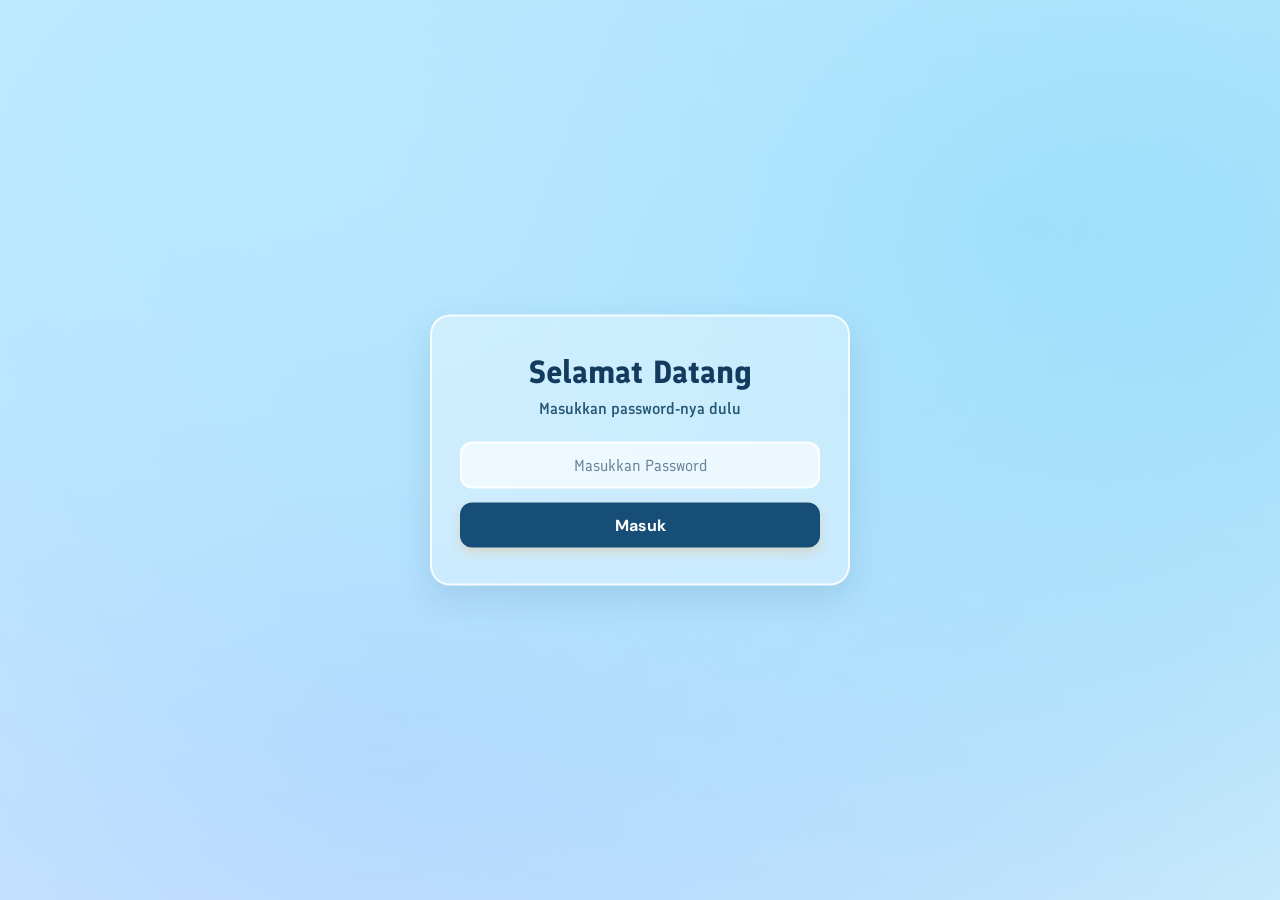
<file: index.html>
<!DOCTYPE html>
<html lang="id">

<head>
  <meta charset="UTF-8">
  <meta name="viewport" content="width=device-width, initial-scale=1.0">
  <meta name="robots" content="noindex, nofollow">
  <meta name="theme-color" content="#dff6ff">
  <title>Birthday Web</title>

  <link rel="stylesheet" href="css/base.css">
  <link rel="stylesheet" href="css/background.css">
  <link rel="stylesheet" href="css/confetti.css">
  <link rel="stylesheet" href="css/home.css">



</head>

<body>

  <div id="background"></div>

  <div id="confetti"></div>

  <div class="login-box" id="loginBox">

    <h1>Selamat Datang</h1>

    <h2>Masukkan password-nya dulu</h2>

    <input type="password" id="passwordInput" inputmode="numeric" placeholder="Masukkan Password">

    <button type="button" id="submitBtn">Masuk</button>

  </div>

  <div class="overlay" id="wrongPopup">
    <div class="popup">
      <img src="assets/photo/salah.jpg" alt="Password salah">
      <h1>Password nya salah🤪</h1>
      <button type="button" id="retryBtn">Coba Lagi</button>
    </div>
  </div>

  <div class="overlay" id="correctPopup">
    <div class="popup">
      <h1>Password benar</h1>
      <div class="spinner" id="spinner"></div>
    </div>
  </div>

  <script src="js/confetti.js" defer></script>
  <script src="js/password.js" defer></script>

</body>

</html>
</file>
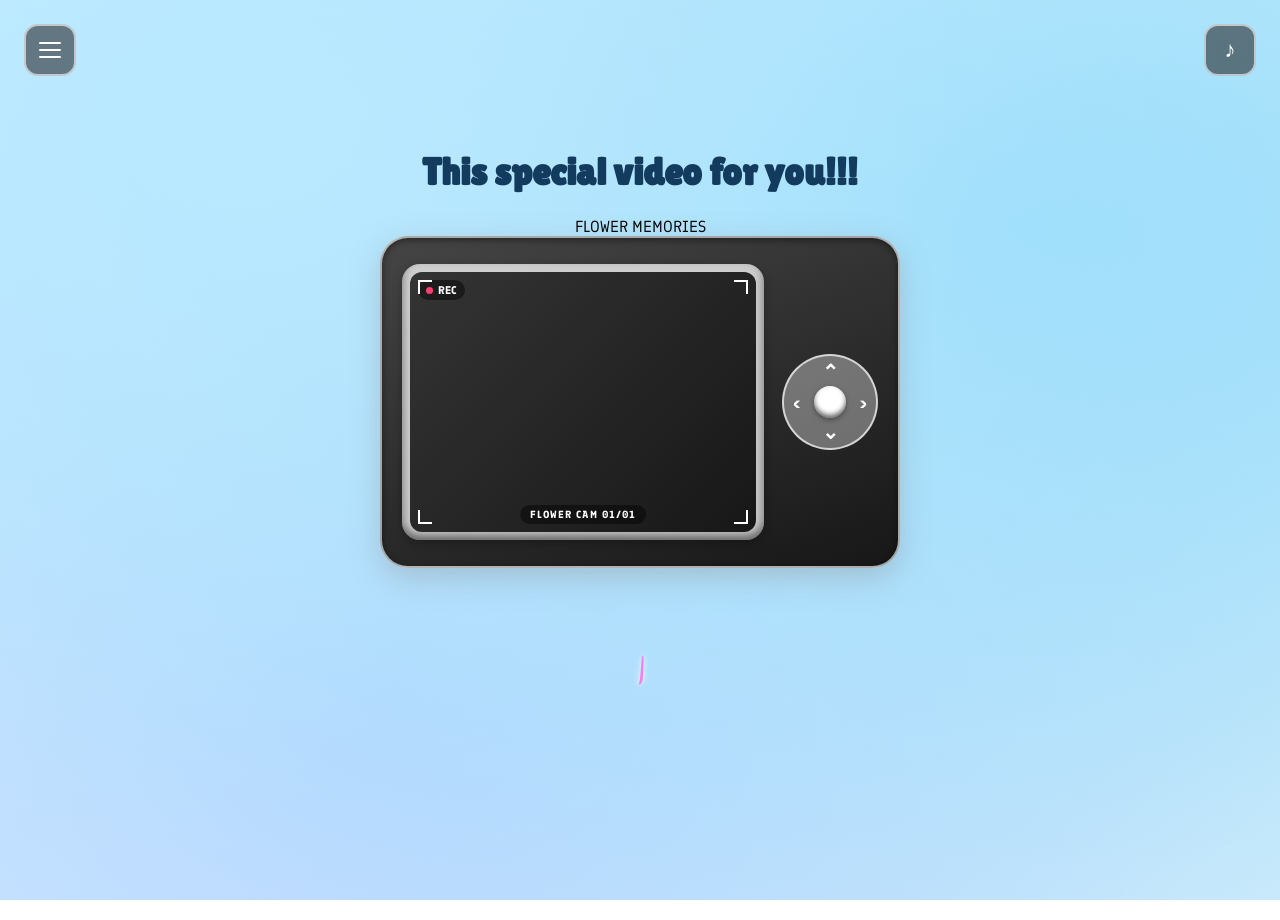
<file: main.html>
<!DOCTYPE html>
<html lang="id">

<head>
  <meta charset="UTF-8">
  <meta name="viewport" content="width=device-width, initial-scale=1.0">
  <meta name="robots" content="noindex, nofollow">
  <meta name="theme-color" content="#dff6ff">
  <title>Birthday Web</title>

  <link rel="stylesheet" href="css/base.css">
  <link rel="stylesheet" href="css/background.css">
  <link rel="stylesheet" href="css/confetti.css">
  <link rel="stylesheet" href="css/nav.css">
  <link rel="stylesheet" href="css/camera.css">
  <link rel="stylesheet" href="css/gretting.css">
  <link rel="stylesheet" href="css/foto.css">
  <link rel="stylesheet" href="css/ucapan.css">
  <link rel="stylesheet" href="css/pesan.css">
  <link rel="stylesheet" href="css/credit.css">

</head>

<body>

  <div id="background"></div>

  <div id="confetti"></div>

  <header class="topbar">
    <button type="button" class="hamburger" id="hamburger" aria-label="Menu" aria-expanded="false">
      <span></span>
      <span></span>
      <span></span>
    </button>

    <button type="button" class="music-btn" id="musicBtn" aria-label="Putar musik">♪</button>
  </header>

  <div class="nav-backdrop" id="navBackdrop"></div>
  <nav class="side-nav" id="sideNav">
    <a href="#video">Video</a>
    <a href="#foto">Foto</a>
    <a href="#ucapan">Ucapan</a>
    <a href="#pesan">Pesan</a>
  </nav>

  <section class="page main-page active" id="main">
    <h1>This special video for you!!!</h1>

    <div class="camera">
      <p>FLOWER MEMORIES</p>

      <div class="cam-body">
        <span class="cam-dot"></span>

        <div class="cam-screen">
          <div class="cam-view">
            <video id="mainVideo" src="assets/videos/video.mp4" playsinline loop preload="auto"></video>
            <span class="rec" id="rec"><i></i>REC</span>
            <span class="corner tl"></span>
            <span class="corner tr"></span>
            <span class="corner bl"></span>
            <span class="corner br"></span>
            <span class="cam-label">FLOWER CAM 01/01</span>
          </div>
        </div>

        <div class="dpad">
          <span class="arrow up">⌃</span>
          <span class="arrow down">⌄</span>
          <span class="arrow left">‹</span>
          <span class="arrow right">›</span>
          <button type="button" class="dpad-center" id="playBtn" aria-label="Putar atau jeda video"></button>
        </div>
      </div>
    </div>

    <h2 class="typing" id="typingText"></h2>

  </section>

  <section class="page video-page" id="video">
    <h1>My Edit with your photo</h1>

    <div class="camera">
      <p>FLOWER MEMORIES</p>

      <div class="cam-body">
        <span class="cam-dot"></span>

        <div class="cam-screen">
          <div class="cam-view">
            <video id="clipVideo" playsinline preload="metadata"></video>
            <span class="rec" id="clipRec"><i></i>REC</span>
            <span class="corner tl"></span>
            <span class="corner tr"></span>
            <span class="corner bl"></span>
            <span class="corner br"></span>
            <span class="cam-label" id="clipLabel">FLOWER CAM 01/03</span>
          </div>
        </div>

        <div class="dpad">
          <span class="arrow up">⌃</span>
          <span class="arrow down">⌄</span>
          <button type="button" class="arrow arrow-btn left" id="prevBtn" aria-label="Video sebelumnya">‹</button>
          <button type="button" class="arrow arrow-btn right" id="nextBtn" aria-label="Video berikutnya">›</button>
          <button type="button" class="dpad-center" id="clipPlayBtn" aria-label="Putar atau jeda video"></button>
        </div>
      </div>
    </div>

    <p class="hint">• Tekan &lt; atau &gt; untuk mengganti video</p>

  </section>

  <section class="page foto-page" id="foto">
    <h1>Special book for you</h1>

    <div class="book" id="book">

      <div class="sheet" data-i="0">
        <div class="face front cover">
          <span>Our<br>Memories<br>for you<br>
            <p class="heart-book">♥</p>
          </span>
        </div>
        <div class="face back paper">
          <div class="photo"><img src="assets/photo/photo1.jpg" alt="Foto 1"></div>
          <div class="photo"><img src="assets/photo/photo2.jpg" alt="Foto 2"></div>
        </div>
      </div>

      <div class="sheet" data-i="1">
        <div class="face front paper">
          <div class="photo"><img src="assets/photo/photo3.jpg" alt="Foto 3"></div>
          <div class="photo"><img src="assets/photo/photo4.jpg" alt="Foto 4"></div>
        </div>
        <div class="face back paper">
          <div class="photo"><img src="assets/photo/photo5.jpg" alt="Foto 5"></div>
          <div class="photo"><img src="assets/photo/photo6.jpg" alt="Foto 6"></div>
        </div>
      </div>

      <div class="sheet" data-i="2">
        <div class="face front paper">
          <div class="photo"><img src="assets/photo/photo7.jpg" alt="Foto 7"></div>
          <div class="photo"><img src="assets/photo/photo8.jpg" alt="Foto 8"></div>
        </div>
        <div class="face back paper">
          <div class="photo"><img src="assets/photo/photo9.jpg" alt="Foto 9"></div>
          <div class="photo"><img src="assets/photo/photo10.jpg" alt="Foto 10"></div>
        </div>
      </div>

      <div class="sheet" data-i="3">
        <div class="face front paper">
          <div class="photo"><img src="assets/photo/photo11.jpg" alt="Foto 11"></div>
          <div class="photo"><img src="assets/photo/photo12.jpg" alt="Foto 12"></div>
        </div>
        <div class="face back paper">
          <h3 class="special-title">Special Photo</h3>
          <div class="photo special" data-special="true"><img src="assets/photo/photo13.jpg" alt="Foto spesial 1">
          </div>
        </div>
      </div>

      <div class="sheet" data-i="4">
        <div class="face front paper">
          <h3 class="special-title">Special Photo</h3>
          <div class="photo special" data-special="true"><img src="assets/photo/photo14.jpg" alt="Foto spesial 2">
          </div>
        </div>
        <div class="face back cover">
          <span>♥</span>
        </div>
      </div>

    </div>

    <div class="book-ctrl">
      <button type="button" id="bookPrev" aria-label="Halaman sebelumnya">
        &lt;</button>
      <button type="button" id="bookNext" aria-label="Halaman berikutnya">&gt;</button>
    </div>
  </section>

  <div class="viewer" id="viewer">
    <button type="button" class="viewer-back" id="viewerBack" aria-label="Kembali">←</button>
    <img id="viewerImg" alt="">
  </div>

  <div class="pw-modal" id="pwModal">
    <div class="pw-box">
      <h2>Foto Spesial</h2>
      <p>Masukkan password untuk membuka</p>
      <input type="password" id="pwInput" inputmode="numeric" placeholder="Password">
      <p class="pw-msg" id="pwMsg"></p>
      <button type="button" id="pwOk">Buka</button>
      <button type="button" class="pw-cancel" id="pwCancel">Batal</button>
    </div>
  </div>

  <section class="page ucapan" id="ucapan">
    <h1>A Letter From My Heart</h1>

    <div class="scroll-wrap">
      <div class="scroll" id="scrollEl">
        <div class="roll"></div>
        <div class="paper-body" id="paperBody">
          <p id="scrollText"></p>
        </div>
        <div class="roll"></div>
      </div>
    </div>

    <p class="hint" id="scrollHint">Tekan gulungan untuk membukanya</p>
  </section>

  <section class="page pesan" id="pesan">
    <h1>Message</h1>

    <form class="msg-box" id="msgForm">
      <input type="hidden" name="access_key" value="MASUKKAN_ACCESS_KEY_DI_SINI">
      <input type="hidden" name="subject" value="Pesan baru dari website ulang tahun">
      <input type="checkbox" name="botcheck" class="hp" tabindex="-1" autocomplete="off">

      <label for="msgName">Nama</label>
      <input type="text" id="msgName" name="name" placeholder="Nama kamu" required>

      <label for="msgText">Pesan untuk pembuat web</label>
      <textarea id="msgText" name="message" rows="5" placeholder="Tulis pesanmu di sini..." required></textarea>

      <button type="submit" id="msgBtn">Kirim</button>
      <p class="msg-status" id="msgStatus"></p>
    </form>
  </section>

  <div class="sent-modal" id="sentModal">
    <div class="sent-box">
      <h2>Pesan berhasil dikirim!</h2>
      <p>Terima kasih, pesanmu sudah sampai.</p>
      <button type="button" id="sentOk">Oke</button>
    </div>
  </div>

  <audio id="bgMusic" src="assets/music/music.mp3" loop></audio>

  <div class="credits" id="creditsEl">
    <div class="credits-roll" id="creditsRoll">
      <h1>Sebuah Karya Kecil</h1>

      <p class="c-role">Sebuah hadiah yang dirancang dengan sepenuh hati</p>
      <p class="c-name">Birthday Web</p>

      <p class="c-role">Konsep dan gagasan</p>
      <p class="c-name">Nama Pembuat</p>

      <p class="c-role">Desain dan arahan visual</p>
      <p class="c-name">Nama Pembuat</p>

      <p class="c-role">Pengembangan dan kode</p>
      <p class="c-name">Nama Developer atau Alat</p>

      <p class="c-role">Dibangun dengan</p>
      <p class="c-name">HTML · CSS · JavaScript</p>

      <p class="c-role">Tempat cerita ini bermula</p>
      <p class="c-name">Dari sebuah layar, menjadi sebuah kenangan</p>

      <p class="c-role">Musik pengiring</p>
      <p class="c-name">Judul Lagu</p>

      <p class="c-role">Dan yang paling penting...</p>
      <p class="c-name">Untuk seseorang yang istimewa</p>

      <p class="c-end">
        Nama Penerima ♥
      </p>

      <p class="c-end">
        Tidak semua hadiah bisa dibungkus dengan kertas.
        <br>
        Ada yang dirangkai dari waktu, pikiran,
        <br>
        dan keinginan sederhana untuk membuat seseorang tersenyum.
      </p>

      <p class="c-end">
        Jika suatu hari halaman ini menjadi kenangan,
        <br>
        semoga perasaan di balik pembuatannya
        <br>
        tetap menjadi sesuatu yang berarti.
      </p>

      <p class="c-end">
        Terima kasih telah menjadi bagian
        <br>
        dari cerita kecil ini.
      </p>

      <p class="c-end">
        Semoga setelah membaca ini,
        <br>
        kamu senyum-senyum sendiri😹
      </p>

      <p class="c-end">
        Happy Birthday
        <br>
        my favorite person ♥
      </p>

    </div>

    <button type="button" class="credits-close" id="creditsClose">Kembali</button>

  </div>

  <script src="js/nav.js"></script>
  <script src="js/confetti.js" defer></script>
  <script src="js/gretting.js" defer></script>
  <script src="js/video.js" defer></script>
  <script src="js/foto.js" defer></script>
  <script src="js/ucapan.js" defer></script>
  <script src="js/pesan.js" defer></script>

</body>

</html>
</file>
<file: css/base.css>
@import url('https://fonts.googleapis.com/css2?family=Finlandica:wght@400;500;600;700&display=swap');
@import url('https://fonts.googleapis.com/css2?family=DM+Sans:wght@400;500;600;700&display=swap');
@import url('https://fonts.googleapis.com/css2?family=Dancing+Script:wght@600;700&display=swap');
@import url('https://fonts.googleapis.com/css2?family=Lilita+One&display=swap');


*,
*::before,
*::after {
  margin: 0;
  padding: 0;
  box-sizing: border-box;
}

body {
  font-family: 'Finlandica', sans-serif;
}

@media (min-width: 1200px) {
  html body h1 {
    font-size: 44px;
  }

  html body .camera {
    width: min(60vw, 600px);
  }

  html body .book {
    --pw: min(18vw, 270px);
  }

  html body .scroll-wrap {
    width: min(50vw, 520px);
  }

  html body .msg-box {
    width: min(40vw, 500px);
  }
}

@media (min-width: 768px) {
  html body h1 {
    font-size: 38px;
  }

  html body .topbar {
    padding: 24px;
  }

  html body .hamburger,
  html body .music-btn {
    width: 52px;
    height: 52px;
  }

  html body .side-nav {
    width: 300px;
    padding: 110px 24px 24px;
  }

  html body .side-nav a {
    font-size: 1.2rem;
  }

  html body .page {
    padding-left: 48px;
    padding-right: 48px;
  }

  html body .camera {
    width: min(80vw, 520px);
  }

  html body .cam-body {
    padding: 26px 20px;
    gap: 18px;
  }

  html body .dpad {
    width: 96px;
    height: 96px;
  }

  html body .dpad-center {
    width: 32px;
    height: 32px;
  }

  html body .arrow {
    font-size: 1.25rem;
  }

  html body .cam-label {
    font-size: 0.65rem;
  }

  html body .rec {
    font-size: 0.7rem;
  }

  html body .hint {
    font-size: 13px;
  }

  html body .typing {
    margin: 56px;
  }

  html body .stage {
    perspective: 1800px;
  }

  html body .book {
    --pw: min(24vw, 240px);
  }

  html body .book-ctrl button {
    width: 58px;
    height: 58px;
  }

  html body .special-title {
    font-size: 1.6rem;
  }

  html body .viewer {
    padding: 90px 40px 32px;
  }

  html body .viewer-back {
    width: 52px;
    height: 52px;
  }

  html body .login-box {
    width: 420px;
  }

  html body .popup,
  html body .pw-box,
  html body .sent-box {
    width: 360px;
  }

  html body .scroll-wrap {
    width: min(70vw, 460px);
  }

  html body .paper-body p {
    font-size: 1.45rem;
  }

  html body .msg-box {
    width: min(80vw, 460px);
  }

  html body .credits-roll h1 {
    font-size: 3.2rem;
  }

  html body .c-role {
    font-size: 0.9rem;
  }

  html body .c-name {
    font-size: 1.8rem;
  }

  html body .c-end {
    font-size: 2.1rem;
  }
}

@media (max-width: 480px) {
  html body h1 {
    font-size: 26px;
  }

  html body .topbar {
    padding: 12px;
  }

  html body .hamburger,
  html body .music-btn {
    width: 42px;
    height: 42px;
    font-size: 1.25rem;
  }

  html body .side-nav {
    padding: 80px 16px 16px;
  }

  html body .side-nav a {
    padding: 12px 14px;
    font-size: 1rem;
  }

  html body .page {
    padding-left: 16px;
    padding-right: 16px;
  }

  html body #main {
    padding-top: 120px;
    gap: 18px;
  }

  html body #video {
    padding-top: 140px;
    gap: 18px;
  }

  html body .foto-page {
    padding-top: 120px;
    gap: 22px;
  }

  html body .pesan,
  html body .ucapan {
    padding-top: 90px;
    gap: 18px;
  }

  html body .camera {
    width: 96vw;
  }

  html body .cam-body {
    padding: 18px 12px;
    gap: 10px;
    border-radius: 24px;
  }

  html body .cam-screen {
    padding: 6px;
    border-radius: 14px;
  }

  html body .cam-view {
    border-radius: 10px;
  }

  html body .dpad {
    width: 74px;
    height: 74px;
  }

  html body .dpad-center {
    width: 26px;
    height: 26px;
  }

  html body .arrow {
    font-size: 0.95rem;
  }

  html body .arrow-btn {
    width: 26px;
    height: 32px;
    font-size: 1.35rem;
  }

  html body .rec {
    top: 6px;
    left: 6px;
    padding: 2px 6px;
    font-size: 0.55rem;
  }

  html body .corner {
    width: 12px;
    height: 12px;
  }

  html body .cam-label {
    bottom: 6px;
    padding: 2px 8px;
    font-size: 0.5rem;
  }

  html body .hint {
    font-size: 11px;
  }

  html body .typing {
    margin: 24px;
  }

  html body .book {
    --pw: min(40vw, 160px);
  }

  html body .face {
    padding: 8px 6px;
  }

  html body .cover {
    font-size: clamp(1.3rem, 6vw, 1.6rem);
  }

  html body .special-title {
    font-size: 1.2rem;
  }

  html body .book-ctrl {
    gap: 18px;
  }

  html body .book-ctrl button {
    width: 48px;
    height: 48px;
    font-size: 1.6rem;
  }

  html body .viewer {
    padding: 70px 12px 20px;
  }

  html body .viewer img {
    border-width: 4px;
  }

  html body .viewer-back {
    top: 12px;
    left: 12px;
    width: 42px;
    height: 42px;
  }

  html body .login-box {
    padding: 28px 20px;
  }

  html body .login-box h1 {
    font-size: 1.7rem;
  }

  html body .login-box h2 {
    margin-bottom: 18px;
  }

  html body .popup,
  html body .pw-box,
  html body .sent-box {
    width: 90vw;
    padding: 24px 20px;
  }

  html body .popup h1 {
    font-size: 1.25rem;
  }

  html body .popup img {
    max-height: 160px;
  }

  html body .scroll-wrap {
    width: 94vw;
    height: 58vh;
  }

  html body .paper-body {
    margin: 0 10px;
  }

  html body .paper-body p {
    padding: 18px 14px 26px;
    font-size: 1.15rem;
  }

  html body .msg-box {
    width: 94vw;
    padding: 22px 18px;
  }

  html body .credits-roll {
    padding: 0 18px;
  }

  html body .credits-roll h1 {
    margin-bottom: 56px;
    font-size: 2.2rem;
  }

  html body .c-role {
    font-size: 0.72rem;
  }

  html body .c-name {
    margin-bottom: 48px;
    font-size: 1.3rem;
  }

  html body .c-end {
    font-size: 1.5rem;
  }

  html body .credits-close {
    bottom: 22px;
  }
}

@media (max-width: 360px) {
  html body h1 {
    font-size: 22px;
  }

  html body .hamburger,
  html body .music-btn {
    width: 40px;
    height: 40px;
  }

  html body .side-nav {
    width: 78vw;
  }

  html body .cam-body {
    padding: 16px 10px;
    gap: 8px;
  }

  html body .dpad {
    width: 64px;
    height: 64px;
  }

  html body .dpad-center {
    width: 22px;
    height: 22px;
  }

  html body .arrow {
    font-size: 0.85rem;
  }

  html body .arrow-btn {
    width: 22px;
    height: 28px;
    font-size: 1.2rem;
  }

  html body .typing {
    margin: 16px;
  }

  html body .book {
    --pw: min(38vw, 130px);
  }

  html body .photo {
    padding: 4px 4px 12px;
  }

  html body .photo::before {
    width: 14px;
    height: 12px;
  }

  html body .cover {
    font-size: 1.2rem;
  }

  html body .book-ctrl button {
    width: 44px;
    height: 44px;
  }

  html body .login-box {
    padding: 24px 16px;
  }

  html body .login-box h1 {
    font-size: 1.5rem;
  }

  html body .login-box h2 {
    font-size: 0.9rem;
  }

  html body .paper-body p {
    font-size: 1.05rem;
  }

  html body .c-name {
    font-size: 1.15rem;
  }

  html body .c-end {
    font-size: 1.35rem;
  }
}

@media (max-height: 520px) and (orientation: landscape) {
  html body h1 {
    font-size: 22px;
  }

  html body .side-nav {
    padding-top: 70px;
  }

  html body .side-nav a {
    padding: 10px 14px;
  }

  html body #main {
    padding-top: 80px;
    gap: 12px;
  }

  html body #video {
    padding-top: 90px;
    gap: 12px;
  }

  html body .foto-page {
    padding-top: 80px;
    gap: 14px;
  }

  html body .pesan,
  html body .ucapan {
    padding-top: 70px;
    gap: 12px;
  }

  html body .camera {
    width: min(60vw, 360px);
  }

  html body .typing {
    margin: 16px;
  }

  html body .book {
    --pw: min(22vw, 120px);
  }

  html body .scroll-wrap {
    height: 50vh;
  }

  html body .msg-box {
    padding: 16px;
  }

  html body .msg-box textarea {
    min-height: 70px;
  }

  html body .login-box {
    padding: 18px 20px;
  }

  html body .login-box h1 {
    font-size: 1.4rem;
  }

  html body .login-box h2 {
    margin-bottom: 12px;
  }

  html body .popup,
  html body .pw-box,
  html body .sent-box {
    padding: 16px;
  }

  html body .popup img {
    max-height: 90px;
  }

  html body .viewer {
    padding: 64px 12px 12px;
  }

  html body .credits-close {
    bottom: 14px;
  }
}
</file>
<file: css/background.css>
#background {
  position: fixed;
  inset: 0;
  z-index: -1;
  background:
    radial-gradient(ellipse at 20% 15%, #b8e9ff 0%, transparent 95%),
    radial-gradient(ellipse at 80% 25%, #8ed8f8 0%, transparent 90%),
    radial-gradient(ellipse at 30% 80%, #b8cfff 0%, transparent 95%),
    radial-gradient(ellipse at 85% 85%, #e0f7fa 0%, transparent 90%),
    #dff6ff;
}
</file>
<file: css/confetti.css>
#confetti {
  position: fixed;
  inset: 0;
  z-index: 0;
  overflow: hidden;
  pointer-events: none;
}

.heart {
  position: absolute;
  top: -30px;
  color: rgb(255,255,255, 0.45);
  text-shadow: 0 0 6px rgba(255, 255, 255, 0.8);
  animation: fall linear infinite;
}

@keyframes fall {
  0% {
    transform: translate(0, 0) rotate(0deg);
    opacity: 0;
  }

  10% {
    opacity: 1;
  }

  90% {
    opacity: 1;
  }

  100% {
    transform: translate(var(--drift), 110vh) rotate(var(--spin));
    opacity: 0;
  }
}
</file>
<file: css/home.css>
.login-box {
  position: fixed;
  top: 50%;
  left: 50%;
  z-index: 1;
  width: min(90vw, 380px);
  padding: 36px 28px;
  text-align: center;
  color: #123B5D;
  background: rgba(255, 255, 255, 0.35);
  border: 2px solid rgba(255, 255, 255, 0.8);
  border-radius: 20px;
  transform: translate(-50%, -50%);
  animation: fadeInUp 1s ease-out both;
  box-shadow: 0 12px 35px rgba(18, 59, 93, 0.12);
}

.login-box h1 {
  font-size: 2rem;
  font-weight: 700;
  margin-bottom: 8px;
  color: #123B5D;
}

.login-box h2 {
  font-size: 1rem;
  font-weight: 500;
  margin-bottom: 24px;
  color: #245675;
}

.login-box input {
  width: 100%;
  text-align: center;
  padding: 12px 16px;
  font-family: inherit;
  font-size: 1rem;
  color: #123B5D;
  background: rgba(255, 255, 255, 0.65);
  border: 2px solid rgba(255, 255, 255, 0.9);
  border-radius: 12px;
  outline: none;
  transition: 0.2s ease;
}

.login-box input::placeholder {
  color: #66869B;
}

.login-box input:focus {
  border-color: #ffffff;
  box-shadow: 0 0 0 3px rgba(255, 255, 255, 0.34901960784313724);
}

@keyframes fadeInUp {
  from {
    opacity: 0;
    transform: translate(-50%, calc(-50% + 40px));
  }

  to {
    opacity: 1;
    transform: translate(-50%, -50%);
  }
}

.login-box button {
  width: 100%;
  margin-top: 14px;
  padding: 12px 16px;
  font-family: 'DM Sans', sans-serif;
  font-size: 1rem;
  font-weight: 700;
  color: #FFFFFF;
  background: #164e78;
  border: none;
  border-radius: 12px;
  cursor: pointer;
  transition: transform 0.2s ease, background 0.2s ease;
  box-shadow: 0 5px 12px rgba(255, 138, 0, 0.2);
}

.login-box button:hover {
  background: #0d3557;
  transform: translateY(-2px);
}

.login-box button:active {
  transform: translateY(0);
}

.overlay {
  position: fixed;
  inset: 0;
  z-index: 10;
  display: flex;
  align-items: center;
  justify-content: center;
  background: rgba(18, 59, 93, 0.18);
  backdrop-filter: blur(20px);
  -webkit-backdrop-filter: blur(20px);
  opacity: 0;
  pointer-events: none;
  transition: opacity 0.3s ease;
}

.overlay.show {
  opacity: 1;
  pointer-events: auto;
}

.popup {
  width: min(85vw, 320px);
  padding: 28px 24px;
  text-align: center;
  background: rgba(255, 255, 255, 0.78);
  border: 2px solid rgba(255, 255, 255, 0.9);
  border-radius: 20px;
  transform: scale(0.8);
  transition: transform 0.3s ease;
  box-shadow: 0 15px 40px rgba(18, 59, 93, 0.18);
}

.overlay.show .popup {
  transform: scale(1);
}

.popup img {
  width: 100%;
  max-height: 200px;
  margin-bottom: 16px;
  object-fit: cover;
  border-radius: 12px;
}

.popup h1 {
  font-size: 1.4rem;
  color: #123B5D;
}

.popup button {
  width: 100%;
  margin-top: 18px;
  padding: 12px 16px;
  font-family: inherit;
  font-size: 1rem;
  font-weight: 700;
  color: #FFFFFF;
  background: #164e78;
  border: none;
  border-radius: 12px;
  cursor: pointer;
  transition: background 0.2s ease, transform 0.2s ease;
}

.popup button:hover {
  background: #0d3557;
  transform: translateY(-2px);
}

.spinner {
  width: 44px;
  height: 44px;
  margin: 20px auto 0;
  border: 5px solid #FFFFFF;
  border-top-color: #123b5d;
  border-right-color: #123b5d;
  border-radius: 50%;
  opacity: 0;
  transition: opacity 0.4s ease;
  animation: spin 0.9s linear infinite;
}

.spinner.show {
  opacity: 1;
}

@keyframes spin {
  to {
    transform: rotate(360deg);
  }
}
</file>
<file: css/nav.css>
body.nav-open {
  overflow: hidden;
  touch-action: none;
  overscroll-behavior: none;
}

.topbar {
  position: fixed;
  top: 0;
  left: 0;
  right: 0;
  z-index: 30;
  display: flex;
  align-items: center;
  justify-content: space-between;
  padding: 16px;
  pointer-events: none;
}

.hamburger,
.music-btn {
  display: flex;
  align-items: center;
  justify-content: center;
  width: 46px;
  height: 46px;
  color: #ffffff;
  font-size: 1.4rem;
  background: rgba(26, 26, 26, 0.55);
  border: 2px solid rgba(255, 255, 255, 0.6);
  border-radius: 14px;
  cursor: pointer;
  pointer-events: auto;
  backdrop-filter: blur(6px);
  -webkit-backdrop-filter: blur(6px);
}

.hamburger {
  flex-direction: column;
  gap: 5px;
}

.hamburger span {
  display: block;
  width: 22px;
  height: 2px;
  background: #ffffff;
  border-radius: 2px;
  transition: transform 0.3s ease, opacity 0.3s ease;
}

.hamburger.active span:nth-child(1) {
  transform: translateY(7px) rotate(45deg);
}

.hamburger.active span:nth-child(2) {
  opacity: 0;
}

.hamburger.active span:nth-child(3) {
  transform: translateY(-7px) rotate(-45deg);
}

.music-btn.playing {
  background: #0d3557;
  animation: pulse 1.2s ease-in-out infinite;
}

@keyframes pulse {

  0%,
  100% {
    transform: scale(1);
  }

  50% {
    transform: scale(1.08);
  }
}

.nav-backdrop {
  position: fixed;
  inset: 0;
  z-index: 20;
  background: rgba(255, 255, 255, 0.1);
  backdrop-filter: blur(6px);
  -webkit-backdrop-filter: blur(6px);
  opacity: 0;
  pointer-events: none;
  transition: opacity 0.3s ease;
}

.nav-backdrop.show {
  opacity: 1;
  pointer-events: auto;
}

.side-nav {
  position: fixed;
  top: 0;
  left: 0;
  bottom: 0;
  z-index: 25;
  display: flex;
  flex-direction: column;
  gap: 8px;
  width: min(70vw, 260px);
  padding: 90px 20px 20px;
  background: rgba(25, 25, 25, 0.25);
  border-right: 2px solid rgba(255, 255, 255, 0.6);
  backdrop-filter: blur(10px);
  -webkit-backdrop-filter: blur(10px);
  transform: translateX(-100%);
  transition: transform 0.35s ease;
}

.side-nav.show {
  transform: translateX(0);
}

.side-nav a {
  padding: 14px 16px;
  color: #ffffff;
  font-size: 1.1rem;
  font-weight: 600;
  text-decoration: none;
  border-radius: 12px;
  transition: background 0.2s ease;
}

.side-nav a:hover {
  background: rgba(255, 255, 255, 0.3);
}
.main-page{
  flex-direction: column;
}
.page {
  display: none;
  align-items: center;
  justify-content: center;
  min-height: 100vh;
  padding: 90px 24px 24px;
  text-align: center;
}

.page.active {
  display: flex;
  animation: pageFade 0.5s ease-out both;
}

.side-nav a.active {
  background: rgba(255, 255, 255, 0.35);
}

@keyframes pageFade {
  from {
    opacity: 0;
    transform: translateY(20px);
  }
  to {
    opacity: 1;
    transform: translateY(0);
  }
}
</file>
<file: css/camera.css>
#main {
  justify-content: flex-start;
  gap: 24px;
  padding-top: 150px;
}

#video {
  flex-direction: column;
  justify-content: flex-start;
  min-height: 0;
  gap: 24px;
  padding-top: 175px;
}

h1 {
  font-size: 30px;
  font-family: 'Lilita One', sans-serif;
  font-weight: 900;
  color: #123b5d;
}

.camera {
  width: min(94vw, 440px);
}

.cam-body {
  position: relative;
  display: flex;
  align-items: center;
  justify-content: space-between;
  gap: 14px;
  padding: 22px 16px;
  background: linear-gradient(160deg, #454545, #171717);
  border: 2px solid rgba(255, 255, 255, 0.6);
  border-radius: 28px;
  box-shadow:
    0 10px 30px rgb(133, 133, 133, 0.35),
    inset 0 2px 6px rgb(8, 8, 8, 0.5);
}

.cam-dot {
  position: absolute;
  top: 8px;
  left: 50%;
  width: 18px;
  height: 6px;
  background: 0 0 8px rgba(229, 57, 53, 0.7);
  border-radius: 6px;
  transform: translateX(-50%);
}

.cam-screen {
  flex: 1;
  padding: 8px;
  background: rgba(255, 255, 255, 0.75);
  border-radius: 18px;
  box-shadow:
    inset 0 2px 5px rgba(255, 255, 255, 0.18),
    inset 0 -4px 8px rgba(0, 0, 0, 0.55),
    0 4px 10px rgba(0, 0, 0, 0.25);
}

.cam-view {
  position: relative;
  aspect-ratio: 4 / 3;
  overflow: hidden;
  background: linear-gradient(135deg,
      #343434,
      #171717);
  border-radius: 12px;
}

.cam-view video {
  width: 100%;
  height: 100%;
  object-fit: contain;
}

.rec {
  position: absolute;
  top: 8px;
  left: 8px;
  display: flex;
  align-items: center;
  gap: 5px;
  padding: 3px 8px;
  color: #ffffff;
  font-size: 0.6rem;
  font-weight: 700;
  background: rgba(0, 0, 0, 0.45);
  border-radius: 10px;
}

.rec i {
  width: 7px;
  height: 7px;
  background: #ff3d6e;
  border-radius: 50%;
}

.rec.recording i {
  animation: blink 1s steps(2, start) infinite;
}

@keyframes blink {
  to {
    visibility: hidden;
  }
}

.corner {
  position: absolute;
  width: 14px;
  height: 14px;
  border: 0 solid #ffffff;
}

.corner.tl {
  top: 8px;
  left: 8px;
  border-width: 2px 0 0 2px;
}

.corner.tr {
  top: 8px;
  right: 8px;
  border-width: 2px 2px 0 0;
}

.corner.bl {
  bottom: 8px;
  left: 8px;
  border-width: 0 0 2px 2px;
}

.corner.br {
  bottom: 8px;
  right: 8px;
  border-width: 0 2px 2px 0;
}

.cam-label {
  position: absolute;
  bottom: 8px;
  left: 50%;
  padding: 3px 10px;
  color: #ffffff;
  font-size: 0.55rem;
  font-weight: 700;
  letter-spacing: 0.1em;
  white-space: nowrap;
  background: rgba(0, 0, 0, 0.45);
  border-radius: 10px;
  transform: translateX(-50%);
}

.dpad {
  position: relative;
  flex-shrink: 0;
  width: 84px;
  height: 84px;
  background: rgba(255, 255, 255, 0.35);
  border: 2px solid rgba(255, 255, 255, 0.7);
  border-radius: 50%;
}

.arrow {
  position: absolute;
  color: #ffffff;
  font-size: 1.1rem;
  font-weight: 700;
  line-height: 1;
}

.arrow.up {
  top: 6px;
  left: 50%;
  transform: translateX(-50%);
}

.arrow.down {
  bottom: 6px;
  left: 50%;
  transform: translateX(-50%);
}

.arrow.left {
  left: 9px;
  top: 50%;
  transform: translateY(-50%);
}

.arrow.right {
  right: 9px;
  top: 50%;
  transform: translateY(-50%);
}

.dpad-center {
  position: absolute;
  top: 50%;
  left: 50%;
  width: 28px;
  height: 28px;
  background: #ffffff;
  border: none;
  border-radius: 50%;
  box-shadow:
    inset 0 2px 3px rgba(255, 255, 255, 0.25),
    inset 0 -3px 5px rgba(0, 0, 0, 0.6),
    0 2px 5px rgba(0, 0, 0, 0.35);
  cursor: pointer;
  transform: translate(-50%, -50%);
}

.dpad-center:active {
  transform: translate(-50%, -50%) scale(0.9);
}

.typing {
  min-height: 1.4em;
  font-family: 'Dancing Script', cursive;
  font-size: clamp(1.6rem, 6vw, 2.2rem);
  font-weight: 700;
  color: #dd6eec;
  text-shadow:
    0 1px 2px rgba(255, 255, 255, 1),
    0 0 6px rgba(255, 255, 255, 1);
}

.typing::after {
  content: '|';
  margin-left: 2px;
  animation: caret 0.8s steps(2, start) infinite;
}

@keyframes caret {
  to {
    visibility: hidden;
  }
}

.arrow-btn {
  display: flex;
  align-items: center;
  justify-content: center;
  width: 28px;
  height: 36px;
  padding: 0;
  font-family: inherit;
  font-size: 1.5rem;
  background: none;
  border: none;
  cursor: pointer;
}

.arrow-btn:active {
  color: #f5d6a0;
}

.arrow.left.arrow-btn {
  left: 2px;
}

.arrow.right.arrow-btn {
  right: 2px;
}

.hint {
  color: #000000;
  font-size: 10px;
  font-weight: 500;
  text-align: center;
  text-shadow: 0 1px 3px rgba(255, 255, 255, 0.65);
}
</file>
<file: css/gretting.css>
.typing {
  min-height: 1.4em;
  margin: 45px;
  font-family: 'Dancing Script', cursive;
  font-size: clamp(1.6rem, 6vw, 2.2rem);
  font-weight: 700;
  color: #ee82ee;
  text-shadow:
    0 0 4px rgba(255, 255, 255, 0.8),
    0 0 10px rgba(255, 255, 255, 0.6);
}

.typing::after {
  content: '|';
  margin-left: 2px;
  animation: caret 0.8s steps(2, start) infinite;
}

@keyframes caret {
  to { visibility: hidden; }
}
</file>
<file: css/foto.css>
.foto-page {
  flex-direction: column;
  justify-content: flex-start;
  min-height: 0;
  gap: 28px;
  padding-top: 150px;
  color: hwb(207 7% 64%);
  font-family: 'DM Sans', sans-serif;;
}

.stage {
  width: 100%;
  display: flex;
  justify-content: center;
  perspective: 1500px;
}

.book {
  --pw: min(42vw, 190px);
  --ph: calc(var(--pw) * 1.45);
  position: relative;
  width: calc(var(--pw) * 2);
  height: var(--ph);
  transform-style: preserve-3d;
  transform: translateX(calc(var(--pw) * -0.5));
  transition: transform 0.8s ease;
}

.book.open {
  transform: translateX(0);
}

.book.end {
  transform: translateX(calc(var(--pw) * 0.5));
}

.sheet {
  position: absolute;
  top: 0;
  left: 50%;
  width: 50%;
  height: 100%;
  transform-origin: left center;
  transform-style: preserve-3d;
  transition: transform 1s ease;
}

.sheet.flipped {
  transform: rotateY(-180deg);
}

.face {
  position: absolute;
  inset: 0;
  display: flex;
  flex-direction: column;
  justify-content: space-evenly;
  align-items: center;
  padding: 10px 8px;
  backface-visibility: hidden;
  -webkit-backface-visibility: hidden;
}

.face.back {
  transform: rotateY(180deg);
}

.paper {
  background: linear-gradient(145deg, #D1D3D6, #A6A9AE);
}

.paper.front {
  border-radius: 2px 10px 10px 2px;
  box-shadow: inset 8px 0 10px -8px rgba(0, 0, 0, 0.3), 2px 3px 8px rgba(0, 0, 0, 0.2);
}

.paper.back {
  border-radius: 10px 2px 2px 10px;
  box-shadow: inset -8px 0 10px -8px rgba(0, 0, 0, 0.3), -2px 3px 8px rgba(0, 0, 0, 0.2);
}

.photo {
  position: relative;
  display: flex;
  align-items: center;
  justify-content: center;
  width: 88%;
  height: 44%;
  padding: 6px 6px 16px;
  background: #ffffff;
  border-radius: 5px;
  box-shadow: 0 3px 8px rgba(0, 0, 0, 0.3);
  transform: rotate(var(--tilt, -3deg));
}

.photo img {
  display: block;
  max-width: 100%;
  max-height: 100%;
  width: auto;
  height: auto;
  object-fit: contain;
  background: transparent;
}

.photo::before {
  content: '';
  position: absolute;
  top: -10px;
  left: 50%;
  z-index: 2;
  width: 16px;
  height: 15px;
  background: rgba(255, 214, 140, 0.75);
  border-top: 2px dotted rgba(255, 255, 255, 0.6);
  border-bottom: 2px dotted rgba(255, 255, 255, 0.6);
  box-shadow: 0 1px 3px rgba(0, 0, 0, 0.2);
  transform: translateX(-50%) rotate(var(--tape, -4deg));
}

.photo:nth-child(odd) {
  --tilt: -4deg;
  --tape: 5deg;
  margin-left: -4%;
}

.photo:nth-child(even) {
  --tilt: 3deg;
  --tape: -6deg;
  margin-right: -4%;
}

.sheet:nth-child(2) .face.front .photo:nth-child(odd) {
  --tilt: 2deg;
}

.sheet:nth-child(2) .face.back .photo:nth-child(even) {
  --tilt: -3deg;
}

.sheet:nth-child(3) .face.front .photo:nth-child(even) {
  --tilt: 4deg;
}

.cover {
  justify-content: center;
  color: #ffffff;
  font-family: 'Dancing Script', cursive;
  font-size: clamp(1.4rem, 6vw, 2rem);
  font-weight: 700;
  line-height: 1.2;
  text-align: center;
  background: linear-gradient(
  145deg,
  #454545,
  #252525);
  text-shadow: 0 0 8px rgba(255, 255, 255, 0.5);
  box-shadow: inset 0 1px 3px rgba(255, 255, 255, 0.2),
  inset 0 -3px 6px rgba(0, 0, 0, 0.4),
  3px 5px 12px rgba(0, 0, 0, 0.3);
}

.cover.front {
  border-radius: 3px 14px 14px 3px;
  border-left: 6px solid #c5a875;
}

.cover.back {
  border-radius: 14px 3px 3px 14px;
  border-right: 6px solid #c5a875;
}

.book-ctrl {
  display: flex;
  gap: 24px;
}

.book-ctrl button {
  width: 52px;
  height: 52px;
  color: #ffffff;
  font-family: inherit;
  font-size: 1.8rem;
  background: rgba(255, 255, 255, 0.25);
  border: 2px solid rgba(255, 255, 255, 0.6);
  border-radius: 50%;
  cursor: pointer;
  backdrop-filter: blur(6px);
  -webkit-backdrop-filter: blur(6px);
}

.book-ctrl button:active {
  background: #122c97;
}

.photo.locked {
  width: 88%;
  height: 44%;
  cursor: pointer;
}

.photo.locked img {
  display: none;
}

.photo.locked::after {
  content: '?';
  display: grid;
  place-items: center;
  width: 100%;
  height: 100%;
  color: #ffffff;
  font-size: 2.6rem;
  font-weight: 700;
  background: #dff6ff;
}

.photo {
  cursor: pointer;
}

.viewer {
  position: fixed;
  inset: 0;
  z-index: 40;
  display: flex;
  align-items: center;
  justify-content: center;
  padding: 80px 16px 24px;
  background: rgba(255, 255, 255, 0.15);
  backdrop-filter: blur(14px);
  -webkit-backdrop-filter: blur(14px);
  opacity: 0;
  pointer-events: none;
  transition: opacity 0.3s ease;
}

.viewer.show {
  opacity: 1;
  pointer-events: auto;
}

.viewer img {
  max-width: 100%;
  max-height: 100%;
  object-fit: contain;
  border: 6px solid #ffffff;
  border-radius: 6px;
  box-shadow: 0 10px 30px rgba(0, 0, 0, 0.35);
  transform: scale(0.85);
  transition: transform 0.3s ease;
}

.viewer.show img {
  transform: scale(1);
}

.viewer-back {
  position: absolute;
  top: 16px;
  left: 16px;
  display: flex;
  align-items: center;
  justify-content: center;
  width: 46px;
  height: 46px;
  color: #ffffff;
  font-size: 1.6rem;
  background: rgba(25, 25, 25, 0.25);
  border: 2px solid rgba(255, 255, 255, 0.6);
  border-radius: 14px;
  cursor: pointer;
}

.special-title {
  font-family: 'Dancing Script', cursive;
  font-size: 1.4rem;
  font-weight: 700;
  color: #000000;
  text-align: center;
}

.photo.special,
.photo.special.locked {
  height: 56%;
}

.pw-modal {
  position: fixed;
  inset: 0;
  z-index: 50;
  display: flex;
  align-items: center;
  justify-content: center;
  background: rgba(255, 255, 255, 0.1);
  backdrop-filter: blur(10px);
  -webkit-backdrop-filter: blur(10px);
  opacity: 0;
  pointer-events: none;
  transition: opacity 0.3s ease;
}

.pw-modal.show {
  opacity: 1;
  pointer-events: auto;
}

.pw-box {
  width: min(85vw, 320px);
  padding: 28px 24px;
  text-align: center;
  color: #ffffff;
  background: rgba(255, 255, 255, 0.25);
  border: 2px solid rgba(255, 255, 255, 0.6);
  border-radius: 20px;
}

.pw-box h2 {
  margin-bottom: 6px;
  font-size: 1.3rem;
}

.pw-box p {
  margin-bottom: 16px;
  font-size: 0.9rem;
}

.pw-box input {
  width: 100%;
  padding: 12px 16px;
  font-family: inherit;
  font-size: 1rem;
  color: #000000;
  text-align: center;
  background: rgba(255, 255, 255, 0.85);
  border: none;
  border-radius: 12px;
  outline: none;
}

.pw-box .pw-msg {
  min-height: 1.2em;
  margin: 8px 0 4px;
  color: #0c0c3c;
  font-weight: 700;
}

.pw-box button {
  width: 100%;
  margin-top: 8px;
  padding: 12px 16px;
  font-family: inherit;
  font-size: 1rem;
  font-weight: 600;
  color: black;
  background: #164e78;
  border: none;
  border-radius: 12px;
  cursor: pointer;
}

.pw-box .pw-cancel {
  background: rgba(255, 255, 255, 0.3);
}
</file>
<file: css/ucapan.css>
.ucapan {
  flex-direction: column;
  justify-content: flex-start;
  min-height: 0;
  gap: 20px;
  padding-top: 100px;
}

.scroll-wrap {
  display: flex;
  align-items: flex-end;
  justify-content: center;
  width: min(92vw, 360px);
  height: 62vh;
}

.scroll {
  width: 100%;
  cursor: pointer;
}

.roll {
  position: relative;
  z-index: 2;
  height: 26px;
  background: linear-gradient(#b3805a, #6b4429 50%, #b3805a);
  border-radius: 13px;
  box-shadow: 0 3px 6px rgba(0, 0, 0, 0.35);
}

.roll::before,
.roll::after {
  content: '';
  position: absolute;
  top: -4px;
  width: 10px;
  height: 34px;
  background: #3b2415;
  border-radius: 5px;
}

.roll::before {
  left: -4px;
}

.roll::after {
  right: -4px;
}

.paper-body {
  height: 0;
  margin: 0 12px;
  overflow-x: hidden;
  overflow-y: auto;
  overscroll-behavior: contain;
  -webkit-overflow-scrolling: touch;
  background: linear-gradient(90deg, #e3cf9f, #f5ecd7 12%, #f5ecd7 88%, #e3cf9f);
  box-shadow: inset 0 0 22px rgba(120, 80, 40, 0.4);
}

.paper-body p {
  padding: 22px 18px 30px;
  color: #3b2415;
  font-family: 'Dancing Script', cursive;
  font-size: 1.3rem;
  font-weight: 600;
  line-height: 1.5;
  text-align: left;
  white-space: pre-wrap;
}

.paper-body p.typing::after {
  content: '|';
  animation: caret 0.8s steps(2, start) infinite;
}
</file>
<file: css/pesan.css>
.pesan {
  flex-direction: column;
  justify-content: flex-start;
  min-height: 0;
  gap: 24px;
  padding-top: 100px;
}

.msg-box {
  width: min(92vw, 380px);
  padding: 26px 22px;
  text-align: left;
  color: #29445c;
  background: rgba(255, 255, 255, 0.72);
  border: 2px solid #b8ddf2;
  border-radius: 20px;
}

.msg-box label {
  display: block;
  margin-bottom: 6px;
  font-size: 0.9rem;
  font-weight: 600;
  color: #42647F;
}

.msg-box input[type="text"],
.msg-box textarea {
  width: 100%;
  margin-bottom: 16px;
  padding: 12px 14px;
  font-family: inherit;
  font-size: 1rem;
  color: #29445c;
  background: #e1f3ff;
  border: 2px solid #75BCE5;
  border-radius: 12px;
  outline: none;
}

.msg-box textarea {
  resize: vertical;
  min-height: 110px;
}

.msg-box input:focus,
.msg-box textarea:focus {
  box-shadow: 0 0 0 3px rgba(74, 155, 203, 0.25);
}

.msg-box button {
  width: 100%;
  padding: 12px 16px;
  font-family: inherit;
  font-size: 1rem;
  font-weight: 600;
  color: #29445c;
  background: #4a9bcb;
  border: none;
  border-radius: 12px;
  cursor: pointer;
}

.msg-box button:active {
  background: #347faf;
}

.msg-box button:disabled {
  opacity: 0.6;
  cursor: wait;
}

.msg-status {
  min-height: 1.2em;
  margin-top: 12px;
  font-size: 0.9rem;
  font-weight: 600;
  text-align: center;
}

.hp {
  display: none;
}

.sent-modal {
  position: fixed;
  inset: 0;
  z-index: 60;
  display: flex;
  align-items: center;
  justify-content: center;
  background: rgba(37, 76, 105, 0.22);
  backdrop-filter: blur(12px);
  -webkit-backdrop-filter: blur(12px);
  opacity: 0;
  pointer-events: none;
  transition: opacity 0.3s ease;
}

.sent-modal.show {
  opacity: 1;
  pointer-events: auto;
}

.sent-box {
  width: min(85vw, 320px);
  padding: 28px 24px;
  text-align: center;
  color: #ffffff;
  background: rgba(255, 255, 255, 0.88);
  border: 2px solid #b8ddf2;
  border-radius: 20px;
  transform: scale(0.8);
  transition: transform 0.3s ease;
}

.sent-modal.show .sent-box {
  transform: scale(1);
}

.sent-box h2 {
  margin-bottom: 6px;
  font-size: 1.3rem;
  color: #28516D;
}

.sent-box p {
  margin-bottom: 18px;
  font-size: 0.9rem;
  color: #648198;
}

.sent-box button {
  width: 100%;
  padding: 12px 16px;
  font-family: inherit;
  font-size: 1rem;
  font-weight: 600;
  color: #648198;
  background: #4a9bcb;
  border: none;
  border-radius: 12px;
  cursor: pointer;
}

.sent-box button:active {
  background: #347faf;
}
</file>
<file: css/credit.css>
.credits {
  position: fixed;
  inset: 0;
  z-index: 70;
  overflow: hidden;
  background: #17324d;
  opacity: 0;
  pointer-events: none;
  touch-action: none;
  transition: opacity 0.6s ease, background-color 4s ease;
}

.credits.show {
  opacity: 1;
  pointer-events: auto;
}

.credits.blue {
  background: #254b6a;
}

.credits-roll {
  position: absolute;
  top: 0;
  left: 0;
  right: 0;
  padding: 0 24px;
  text-align: center;
  color: #00fa9a;
  transform: translateY(100vh);
}

.credits.rolling .credits-roll {
  animation: creditRoll 35s linear forwards;
}

@keyframes creditRoll {
  from {
    transform: translateY(100vh);
  }

  to {
    transform: translateY(-100%);
  }
}

.credits-roll h1 {
  margin-bottom: 70px;
  font-family: 'Dancing Script', cursive;
  font-size: 2.6rem;
  color: #fdf5e6;
}

.c-role {
  margin-bottom: 8px;
  font-size: 0.8rem;
  letter-spacing: 0.25em;
  text-transform: uppercase;
  color: #91c8e8;
}

.c-name {
  margin-bottom: 60px;
  font-size: 1.5rem;
  font-weight: 600;
  color: #FFFFFF;
}

.c-end {
  padding-bottom: 40px;
  font-family: 'Dancing Script', cursive;
  font-size: 1.8rem;
  color: #b8ddf2;
}

.credits-close {
  position: absolute;
  bottom: 28px;
  left: 50%;
  padding: 12px 28px;
  font-family: inherit;
  font-size: 1rem;
  font-weight: 600;
  color: #ffffff;
  background: #4a9bcb;
  border: none;
  border-radius: 12px;
  cursor: pointer;
  opacity: 0;
  pointer-events: none;
  transform: translateX(-50%);
  transition: opacity 0.6s ease;
}

.credits.done .credits-close {
  opacity: 1;
  pointer-events: auto;
  color: #ffffff;
  background: #347FAF;
}
</file>
